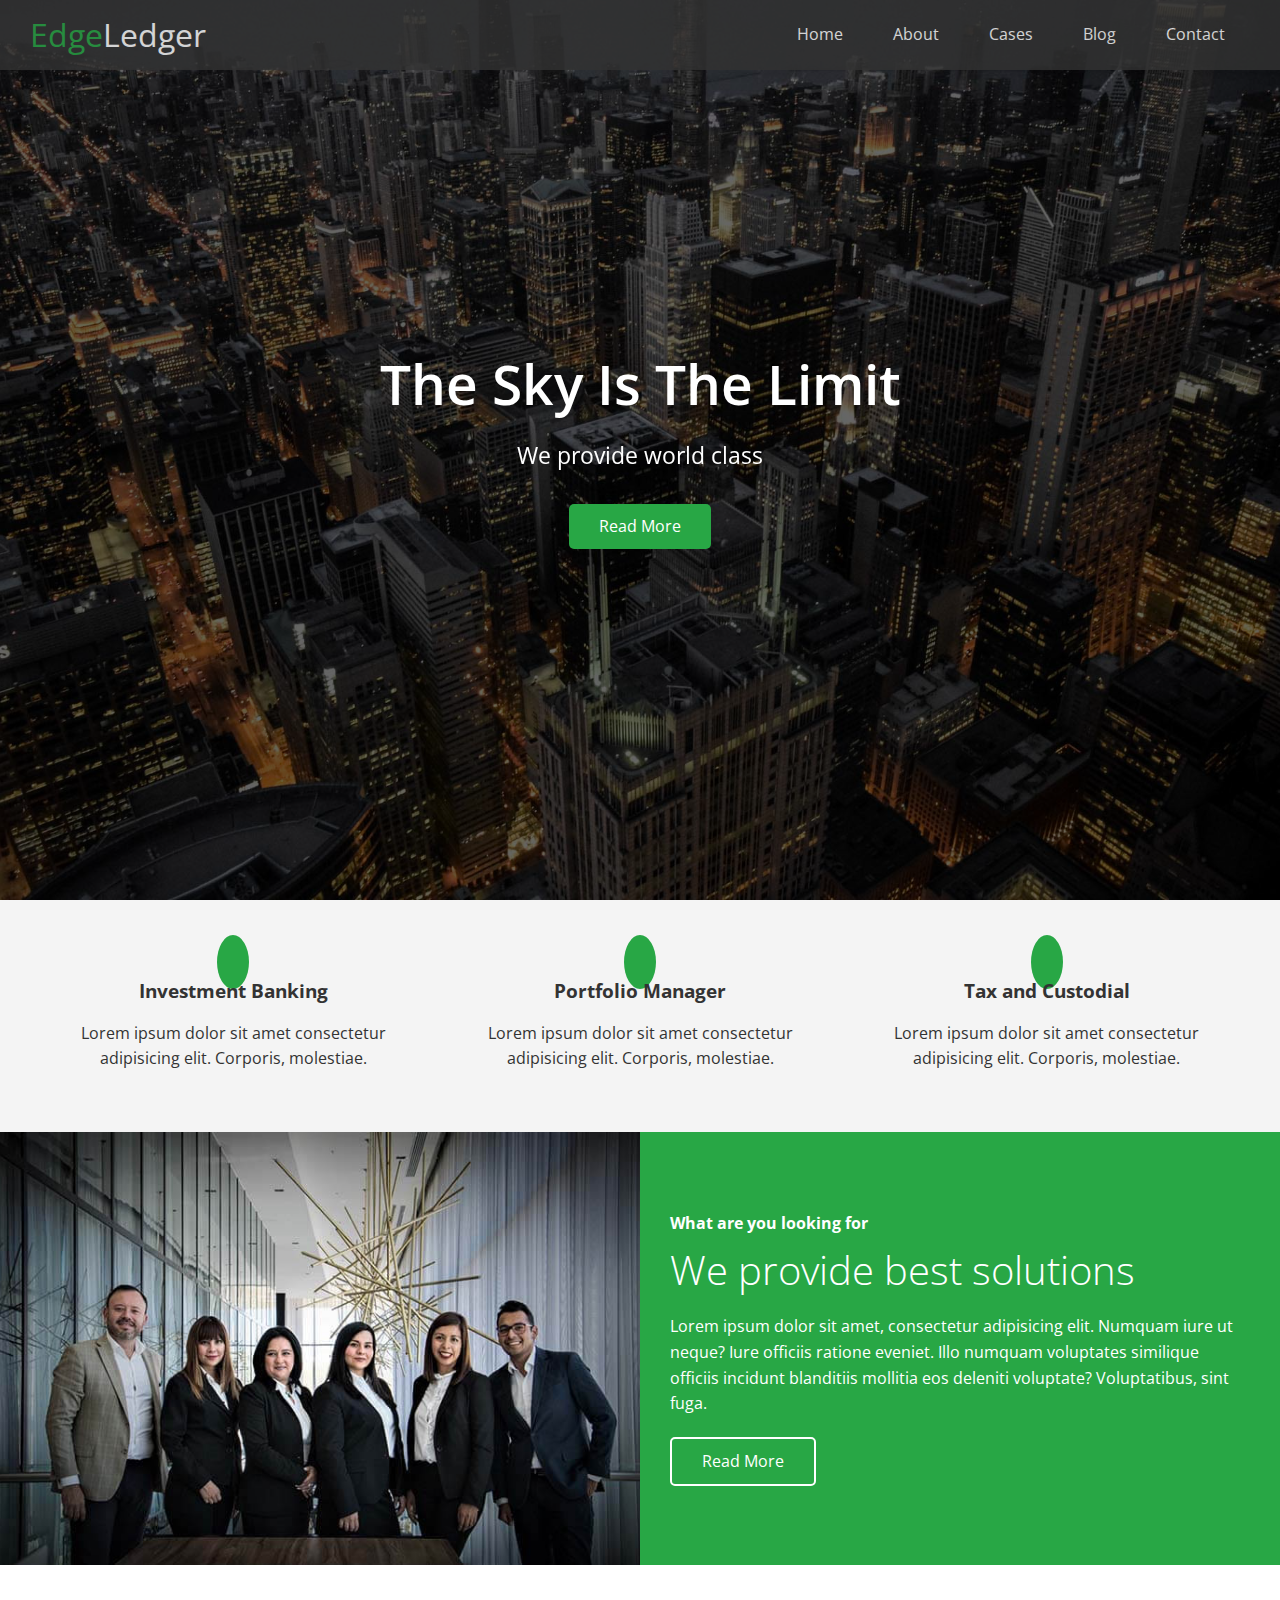
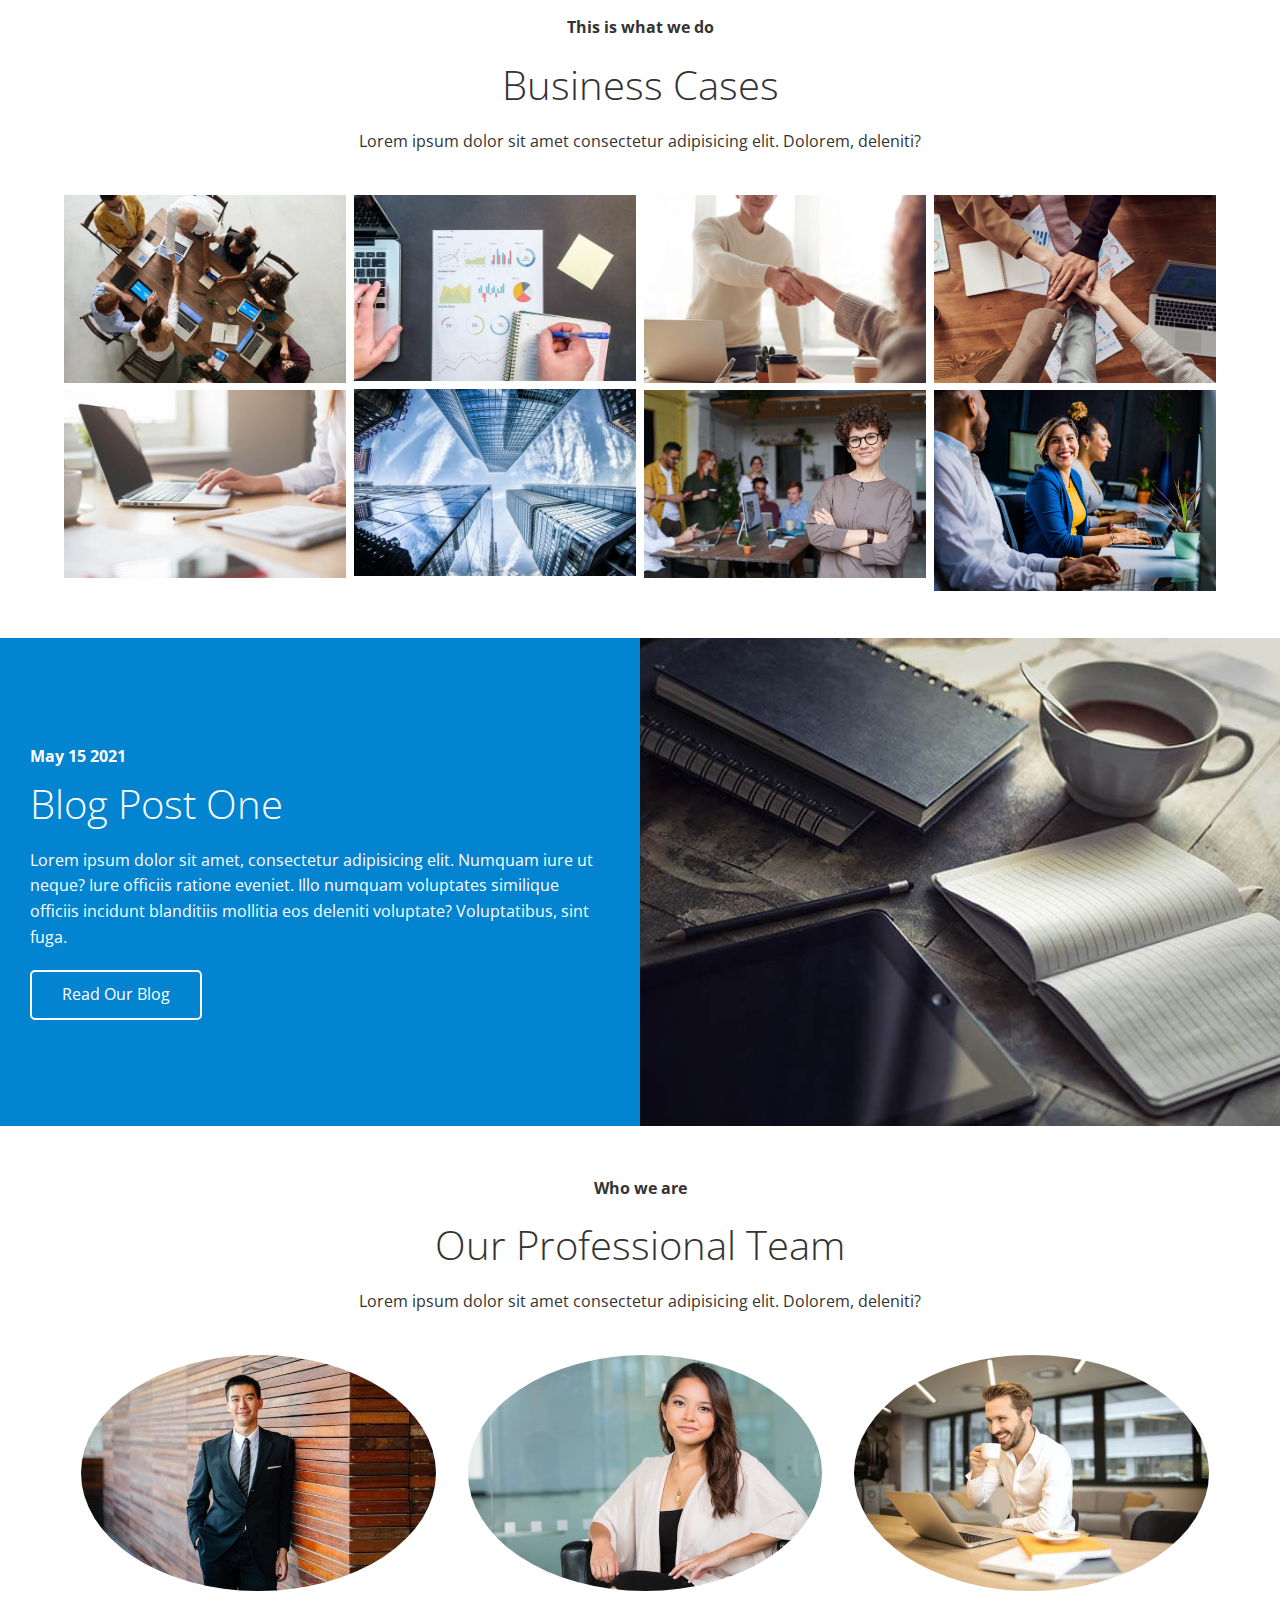
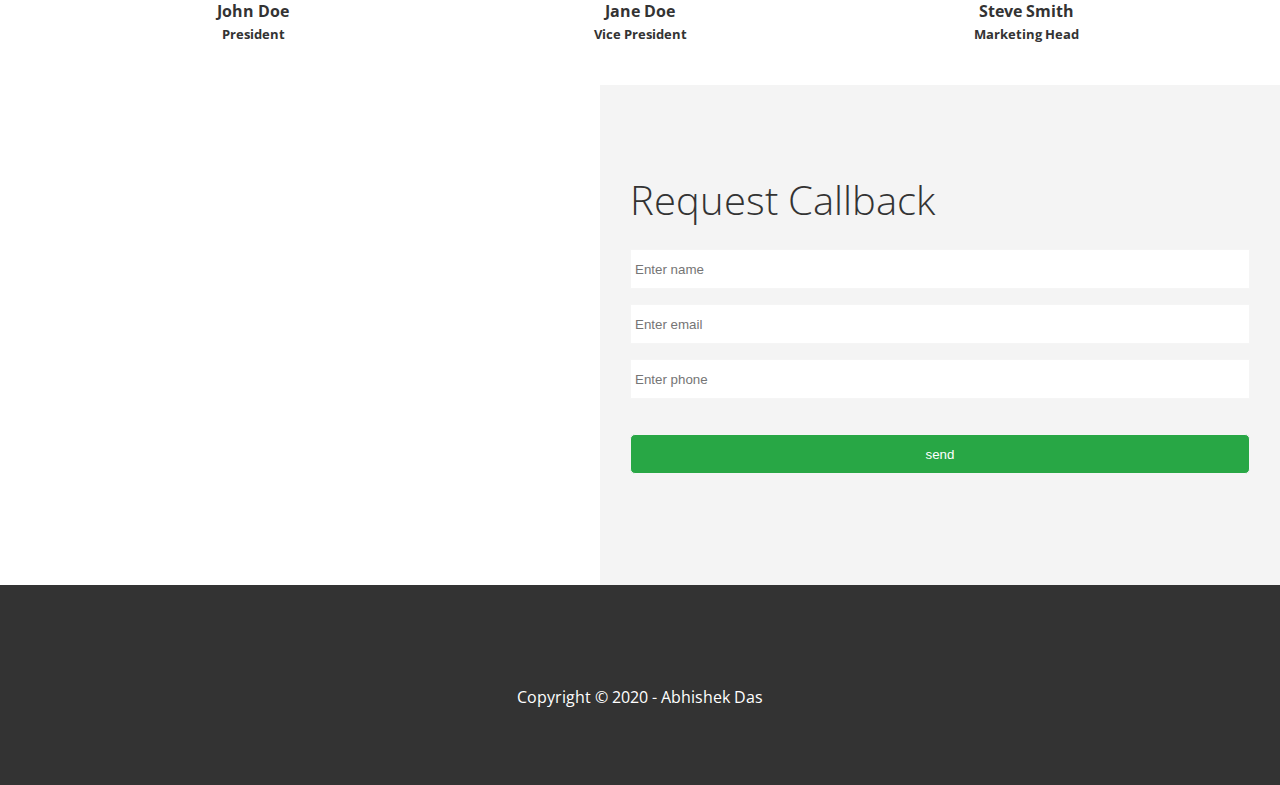
<file: index.html>
<!DOCTYPE html>
<html lang="en">

<head>
    <meta charset="UTF-8">
    <meta http-equiv="X-UA-Compatible" content="IE=edge">
    <meta name="viewport" content="width=device-width, initial-scale=1.0">
    <link rel="stylesheet" href="https://cdnjs.cloudflare.com/ajax/libs/font-awesome/5.15.3/css/all.min.css"
        integrity="sha512-iBBXm8fW90+nuLcSKlbmrPcLa0OT92xO1BIsZ+ywDWZCvqsWgccV3gFoRBv0z+8dLJgyAHIhR35VZc2oM/gI1w=="
        crossorigin="anonymous" />
    <link rel="stylesheet" href="./css/style.css">
    <link rel="stylesheet" href="./css/utilities.css">
    <title>Welcome To EdgeLedger</title>
</head>

<body id="home"> 
    <header class="hero">

        <div id="navbar" class="navbar">
            <h1 class="logo">
                <span class="text-primary"><i class="fas fa-book-open"></i> Edge</span>Ledger
            </h1>


            <nav>
                <ul>
                    <li><a href="#home">Home</a></li>
                    <li><a href="#about">About</a></li>
                    <li><a href="#cases">Cases</a></li>
                    <li><a href="#blog">Blog</a></li>
                    <li><a href="#contact">Contact</a></li>
                </ul>
            </nav>
        </div>
        <div class="content">
            <h1>The Sky Is The Limit</h1>
            <p>We provide world class <span span id="sentence" class="sentence"></span><span class="cursor"></span></p>
            <a href="#about" class="btn"><i class="fas fa-chevron-right"></i>Read More</a>
        </div>

        <script src="JS/type.js"></script>
    </header>



    <main>
        <!-- About Section Icons-->
        <section id="about" class="icons bg-light">
             <div class="flex-items">
                 <div>
                     <i class="fas fa-university fa-2x"></i>
                     <div>
                         <h3>Investment Banking</h3>
                         <p>Lorem ipsum dolor sit amet consectetur adipisicing elit. Corporis, molestiae.</p>
                     </div>
                 </div>
                 <div>
                    <i class="fas fa-book-reader fa-2x"></i>
                    <div>
                        <h3>Portfolio Manager</h3>
                        <p>Lorem ipsum dolor sit amet consectetur adipisicing elit. Corporis, molestiae.</p>
                    </div>
                </div>
                <div>
                    <i class="fas fa-pencil-alt fa-2x"></i>
                    <div>
                        <h3>Tax and Custodial</h3>
                        <p>Lorem ipsum dolor sit amet consectetur adipisicing elit. Corporis, molestiae.</p>
                    </div>
                </div>
             </div>
        </section>

        <!-- About: Solution -->
        <section class="solutions flex-column">
            <div class="row">
                <div class="column">
                     <div class="column-1">
                         <img src="./Image/home/people.jpg" alt="image loading error!">
                     </div>
                </div>
                <div class="column">
                     <div class="column-2 bg-primary">
                         <h4>What are you looking for</h4>
                         <h2>We provide best solutions</h2>
                         <p>Lorem ipsum dolor sit amet, consectetur adipisicing elit. Numquam iure ut neque? Iure officiis ratione eveniet. Illo numquam voluptates similique officiis incidunt blanditiis mollitia eos deleniti voluptate? Voluptatibus, sint fuga.</p>
                         <a href="#" class="btn btn-outline">
                            <i class="fas fa-chevron"></i>
                            Read More
                         </a>
                     </div>
                </div>
            </div>
        </section>


        <!-- Cases -->
        <section id="cases" class="cases flex-grid section-padding">
            <header class="section-header">
                <h4>This is what we do</h4>
                <h2>Business Cases</h2>
                <p>Lorem ipsum dolor sit amet consectetur adipisicing elit. Dolorem, deleniti?</p>
            </header>
            <div class="row">
                <div class="column">
                    <img src="./Image/cases/cases1.jpg" alt="">
                    <img src="./Image/cases/cases2.jpg" alt="">
                </div>
                <div class="column">
                    <img src="./Image/cases/cases3.jpg" alt="">
                    <img src="./Image/cases/cases4.jpg" alt="">
                </div>
                <div class="column">
                    <img src="./Image/cases/cases5.jpg" alt="">
                    <img src="./Image/cases/cases6.jpg" alt="">
                </div>
                <div class="column">
                    <img src="./Image/cases/cases7.jpg" alt="">
                    <img src="./Image/cases/cases8.jpg" alt="">
                </div>
            </div>
        </section>

        <!-- Blog -->
        
        <section id="blog" class="blog flex-column flex-reverse">
            <div class="row">
                <div class="column">
                     <div class="column-1">
                         <img src="./Image/home/blog.jpg" alt="image loading error!">
                     </div>
                </div>
                <div class="column">
                     <div class="column-2 bg-secondary">
                         <h4>May 15 2021</h4>
                         <h2>Blog Post One</h2>
                         <p>Lorem ipsum dolor sit amet, consectetur adipisicing elit. Numquam iure ut neque? Iure officiis ratione eveniet. Illo numquam voluptates similique officiis incidunt blanditiis mollitia eos deleniti voluptate? Voluptatibus, sint fuga.</p>
                         <a href="blog.html" class="btn btn-outline">
                            <i class="fas fa-chevron"></i>
                            Read Our Blog
                         </a>
                     </div>
                </div>
            </div>
        </section>

        <!-- Team -->

        <section id="team" class="team flex-grid section-padding">
            <header class="section-header">
                <h4>Who we are</h4>
                <h2>Our Professional Team</h2>
                <p>Lorem ipsum dolor sit amet consectetur adipisicing elit. Dolorem, deleniti?</p>
            </header>
            <div class="row">
                <div class="column">
                    <img src="./Image/team/person1.jpg" alt="">
                    <h4>John Doe</h4>
                    <h5>President</h5>
                </div>
                <div class="column">
                    <img src="./Image/team/person2.jpg" alt="">
                    <h4>Jane Doe</h4>
                    <h5>Vice President</h5>
                </div>
                <div class="column">
                    <img src="./Image/team/person3.jpg" alt="">
                    <h4>Steve Smith</h4>
                    <h5>Marketing Head</h5>
                </div>
            </div>
        </section>
        
        <!-- Contact -->
        <section id="contact" class="contact flex-column">
            <div class="row">
                <div class="mapouter"><div class="gmap_canvas"><iframe width="600" height="500" id="gmap_canvas" src="https://maps.google.com/maps?q=Sepco%20Township&t=&z=13&ie=UTF8&iwloc=&output=embed" frameborder="0" scrolling="no" marginheight="0" marginwidth="0"></iframe><a href="https://putlocker-is.org"></a><br><style>.mapouter{position:relative;text-align:right;height:500px;width:600px;}</style><a href="https://www.embedgooglemap.net">google maps embed iframe generator</a><style>.gmap_canvas {overflow:hidden;background:none!important;height:500px;width:600px;}</style></div></div>
                <div class="column">
                     <div class="column-2 bg-light">
                         <h2>Request Callback</h2>
                         <form action="" class="callback-form">
                             <div class="form-control">
                                 <label for="name"></label>
                                 <input type="text" id="name" name="name" placeholder="Enter name">
                             </div>
                             <div class="form-control">
                                <label for="email"></label>
                                <input type="email" id="email" name="email" placeholder="Enter email">
                            </div>
                            <div class="form-control">
                                <label for="phone"></label>
                                <input type="phone" id="phone" name="phone" placeholder="Enter phone">
                            </div>
                            <input type="submit" value="send" id="submit" class="btn">
                         </form>
                     </div>
                </div>
            </div>
        </section>
    </main>

    <footer class="footer bg-dark">
            <div class="social">
                <a href=""><i class="fab fa-facebook fa-2x"></i></a>
                <a href=""><i class="fab fa-twitter fa-2x"></i></a>
                <a href=""><i class="fab fa-linkedin fa-2x"></i></a>
                <a href=""><i class="fab fa-youtube fa-2x"></i></a>
            </div>
            <p>Copyright &copy; 2020 - Abhishek Das</p>
    </footer>
</body>

</html>
</file>
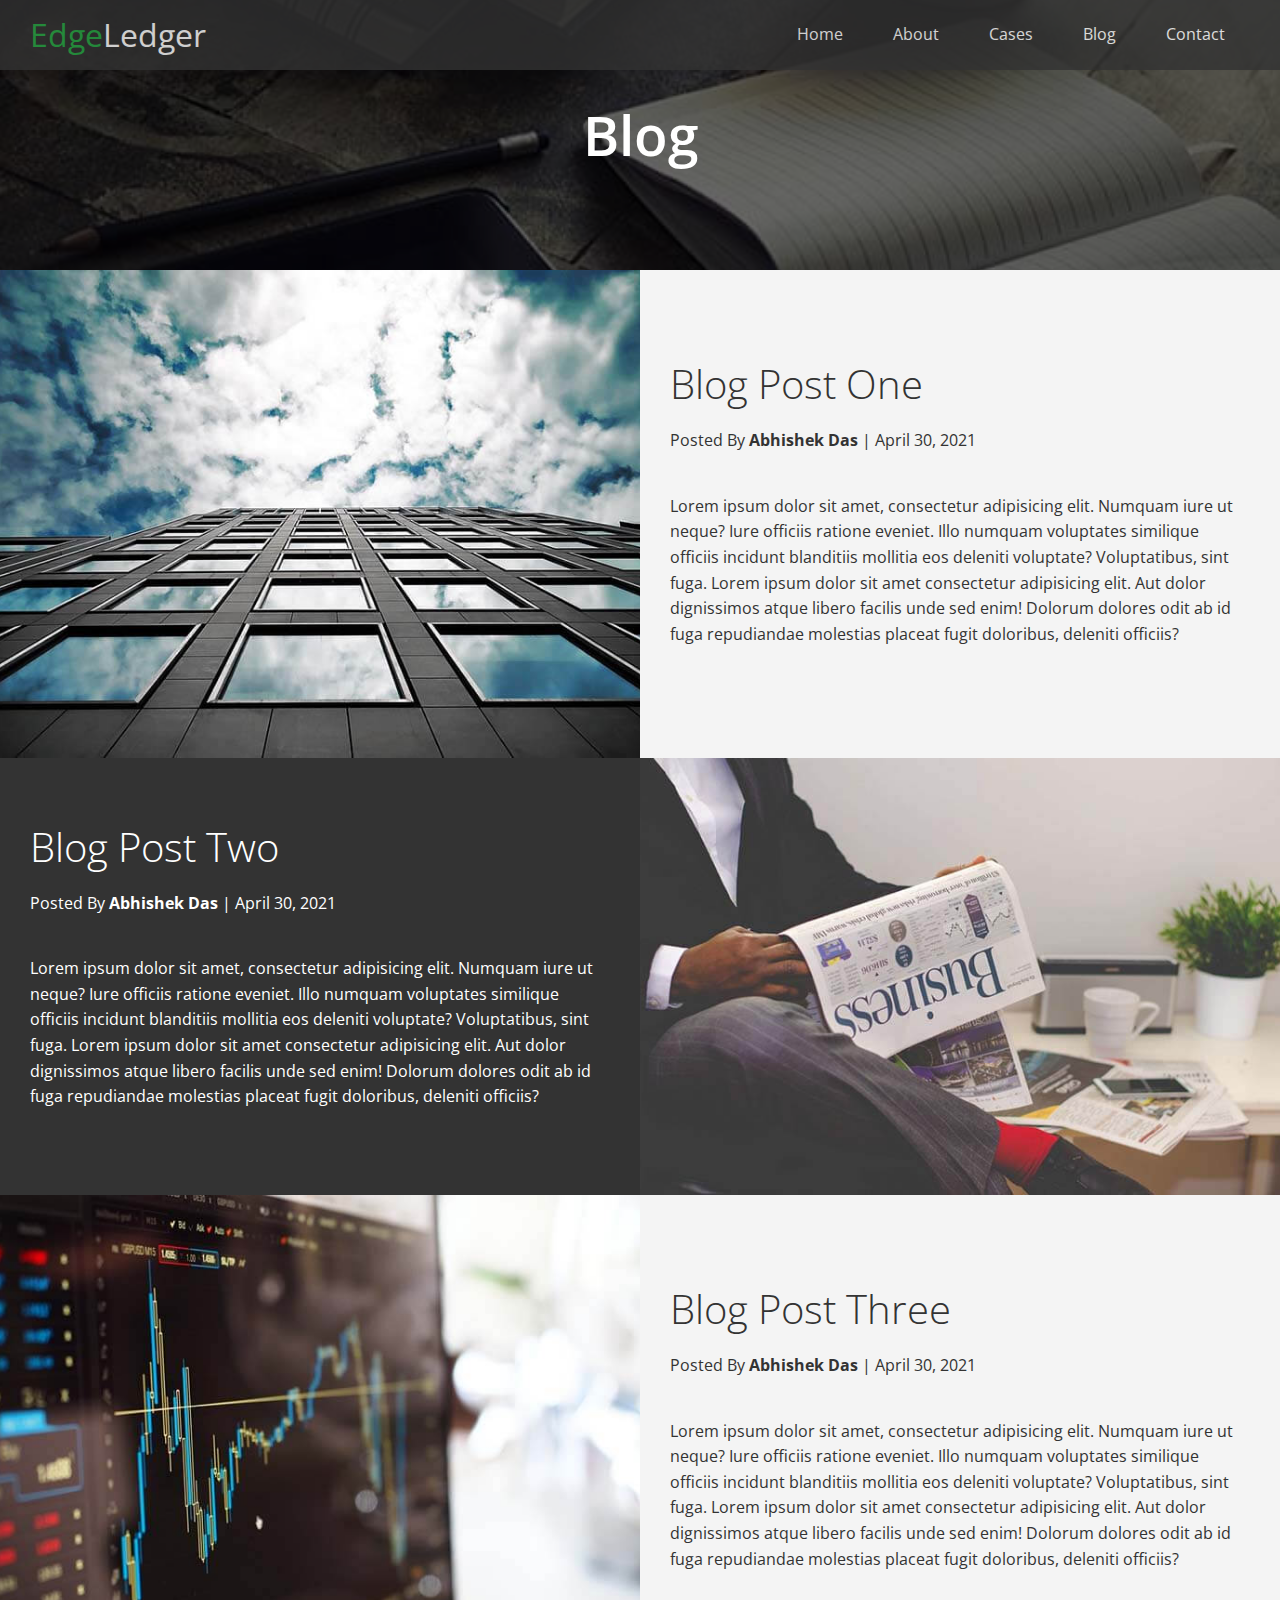
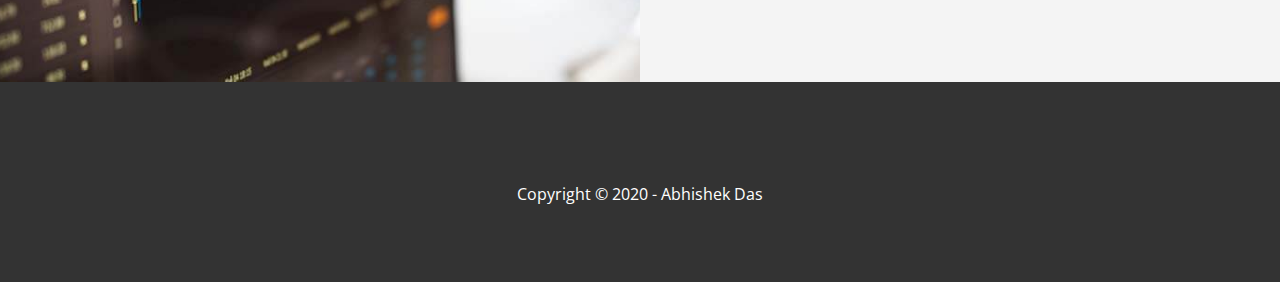
<file: blog.html>
<!DOCTYPE html>
<html lang="en">

<head>
    <meta charset="UTF-8">
    <meta http-equiv="X-UA-Compatible" content="IE=edge">
    <meta name="viewport" content="width=device-width, initial-scale=1.0">
    <link rel="stylesheet" href="https://cdnjs.cloudflare.com/ajax/libs/font-awesome/5.15.3/css/all.min.css"
        integrity="sha512-iBBXm8fW90+nuLcSKlbmrPcLa0OT92xO1BIsZ+ywDWZCvqsWgccV3gFoRBv0z+8dLJgyAHIhR35VZc2oM/gI1w=="
        crossorigin="anonymous" />
    <link rel="stylesheet" href="./css/style.css">
    <link rel="stylesheet" href="./css/utilities.css">
    <title>Read Our Blog</title>
</head>

<body id="home"> 
    <header class="hero blog">

        <div id="navbar" class="navbar">
            <h1 class="logo">
                <span class="text-primary"><i class="fas fa-book-open"></i> Edge</span>Ledger
            </h1>


            <nav>
                <ul>
                    <li><a href="index.html">Home</a></li>
                    <li><a href="index.html#about">About</a></li>
                    <li><a href="index.html#cases">Cases</a></li>
                    <li><a href="index.html#blog">Blog</a></li>
                    <li><a href="index.html#contact">Contact</a></li>
                </ul>
            </nav>
        </div>
        <div class="content">
            <h1>Blog</h1>
            
        </div>
    </header>



    <main>
        <article class="solutions flex-column">
            <div class="row">
                <div class="column">
                     <div class="column-1">
                         <img src="./Image/blog/blog1.jpg" alt="image loading error!">
                     </div>
                </div>
                <div class="column">
                     <div class="column-2 bg-light">
                         <h2>Blog Post One</h2>
                         <p class="meta">
                             <i class="fas fa-user"></i> Posted By <strong>Abhishek Das</strong> | April 30, 2021
                         </p>
                         <p>Lorem ipsum dolor sit amet, consectetur adipisicing elit. Numquam iure ut neque? Iure officiis ratione eveniet. Illo numquam voluptates similique officiis incidunt blanditiis mollitia eos deleniti voluptate? Voluptatibus, sint fuga. Lorem ipsum dolor sit amet consectetur adipisicing elit. Aut dolor dignissimos atque libero facilis unde sed enim! Dolorum dolores odit ab id fuga repudiandae molestias placeat fugit doloribus, deleniti officiis?</p>
                     </div>
                </div>
            </div>
        </article>
        <article class="solutions flex-column flex-reverse">
            <div class="row">
                <div class="column">
                     <div class="column-1">
                         <img src="./Image/blog/blog2.jpg" alt="image loading error!">
                     </div>
                </div>
                <div class="column">
                     <div class="column-2 bg-dark">
                         <h2>Blog Post Two</h2>
                         <p class="meta">
                             <i class="fas fa-user"></i> Posted By <strong>Abhishek Das</strong> | April 30, 2021
                         </p>
                         <p>Lorem ipsum dolor sit amet, consectetur adipisicing elit. Numquam iure ut neque? Iure officiis ratione eveniet. Illo numquam voluptates similique officiis incidunt blanditiis mollitia eos deleniti voluptate? Voluptatibus, sint fuga. Lorem ipsum dolor sit amet consectetur adipisicing elit. Aut dolor dignissimos atque libero facilis unde sed enim! Dolorum dolores odit ab id fuga repudiandae molestias placeat fugit doloribus, deleniti officiis?</p>
                     </div>
                </div>
            </div>
        </article>
        <article class="solutions flex-column">
            <div class="row">
                <div class="column">
                     <div class="column-1">
                         <img src="./Image/blog/blog3.jpg" alt="image loading error!">
                     </div>
                </div>
                <div class="column">
                     <div class="column-2 bg-light">
                         <h2>Blog Post Three</h2>
                         <p class="meta">
                             <i class="fas fa-user"></i> Posted By <strong>Abhishek Das</strong> | April 30, 2021
                         </p>
                         <p>Lorem ipsum dolor sit amet, consectetur adipisicing elit. Numquam iure ut neque? Iure officiis ratione eveniet. Illo numquam voluptates similique officiis incidunt blanditiis mollitia eos deleniti voluptate? Voluptatibus, sint fuga. Lorem ipsum dolor sit amet consectetur adipisicing elit. Aut dolor dignissimos atque libero facilis unde sed enim! Dolorum dolores odit ab id fuga repudiandae molestias placeat fugit doloribus, deleniti officiis?</p>
                     </div>
                </div>
            </div>
        </article>
    </main>

    <footer class="footer bg-dark">
            <div class="social">
                <a href=""><i class="fab fa-facebook fa-2x"></i></a>
                <a href=""><i class="fab fa-twitter fa-2x"></i></a>
                <a href=""><i class="fab fa-linkedin fa-2x"></i></a>
                <a href=""><i class="fab fa-youtube fa-2x"></i></a>
            </div>
            <p>Copyright &copy; 2020 - Abhishek Das</p>
    </footer>
</body>

</html>
</file>
<file: css/style.css>
@import url('https://fonts.googleapis.com/css2?family=Open+Sans:wght@300;400&display=swap');

*{
    box-sizing: border-box;
    padding: 0;
    margin: 0;
}

body{
    font-family: 'Open Sans', sans-serif;
    background: #fff;
    color: #333;
    line-height: 1.6;
}

ul{
    list-style: none;

}

a{
    color: #333;
    text-decoration: none;
}

h1,h2{
    font-weight: 300;
    line-height: 1.2;
}

p{
    margin: 10px 0;
}

img{
    width: 100%;
}


/* Nav Bar */

.navbar{
    display: flex;
    align-items: center;
    justify-content: space-between;
    background-color: #333;
    color: #fff;
    opacity: 0.8;
    width: 100%;
    height: 70px;
    position: fixed;
    top: 0px;
    padding: 0 30px;
}

.navbar a{
    color: #fff;
    padding: 10px 20px;
    margin: 0 5px;
}

.navbar a:hover{
    border-bottom: #28a745 2px solid;
}

.navbar ul{
    display: flex;
}

.navbar .logo{
    font-weight: 400;
}


/* Header */

.hero{
    background: url('../Image/home/showcase.jpg') no-repeat center/cover;
    height: 100vh;
    position: relative;
    color: #fff;
}

.hero .content{
      display: flex;
      flex-direction: column;
      align-items: center;
      justify-content: center;
      text-align: center;
      /* height takes the item to the center of 100vh */
      height: 100%;
      padding: 0 20px;
}

.hero .content h1{
    font-size: 55px;
    font-weight: 600;
}

.hero .content p{
    font-size: 23px;
    max-width: 600px;
    margin: 20px 0 30px;
}


     /* Before property to put content before the element After to put after */
/* Used to fade the background image by laying a black background with opacity 0.4 over it */
.hero::before{
    content: '';
    position: absolute;
    top:0;
    left: 0;
    width: 100%;
    height: 100%;
    background: rgba(0,0,0,0.6);
}

/* z-index used to bring front the original elements above hero:before cover */
.hero * {
    z-index: 10;
}

.hero.blog{
    background: url('../Image/home/blog.jpg') no-repeat center center/cover;
    height: 30vh;
}

/* Input Cursor */
.input-cursor {
    display: inline-block;
    width: 2px;
    height: 23px;
    background-color: white;
    margin-left: 8px;
}

@keyframes blink {
    0% {opacity: 1;}
    40% {opacity: 1;}
    60% {opacity: 0;}
    100% {opacity: 0;}
  }
 /* Then, inside .input-cursor: */
.input-cursor { 
  animation: blink .6s linear infinite alternate;
}


/* Icons */

.icons{
    padding: 30px;
}

.icons h3{
    font-weight: bold;
    margin-bottom: 15px;
}

.icons i{
    background-color: #28a745;
    color:#fff;
    padding: 16px;
    border-radius: 50%;
    margin-bottom: 15px;;
}

.cases img:hover{
    opacity: 0.7;
}

/* Flex Items */

.flex-items{
    display: flex;
    flex-direction: row;
    align-items: center;
    justify-content: center;
    text-align: center;
    height: 100%;
}

.flex-items > div{
    /* Immediate div child to flex-item class */
    padding: 20px;
}

/* Callback form */

.callback-form{
    width: 100%;
    padding: 20px 0;;
}

.callback-form label{
    display: block;
    margin-bottom: 5px;
}

.callback-form .form-control{
    margin-bottom: 15px;;
}

.callback-form input{
    width: 100%;
    padding: 4px;
    height: 40px;
    border: #f5f5f5 1px solid;
}

/* When selected */
.callback-form input:focus{
         outline-color: #28a745;
}

.callback-form .btn{
    padding: 12px 0;
    margin-top: 20px;
}


/* footer */

.footer{
    display: flex;
    flex-direction: column;
    align-items: center;
    justify-content: center;
    text-align: center;
    height: 200px;
}

.footer a{
    color:#fff;
    margin: 0 15px;
}

.footer a:hover{
    color:#28a745;
}

/* Mobile */

@media(max-width: 768px)
{
    .navbar{
        flex-direction: column;
        height: 120px;
        padding: 20px;
    }

    .navbar a{
        padding: 10px 30px;
        margin: 0 3px;
    }
}
</file>
<file: css/utilities.css>
/* Text Colors  */

.text-primary{
    color: #28a745;
}

.text-secondary{
    color: #0284d0;
}

/* button */

.btn{
    cursor: pointer;
    display: inline-block;
    padding: 10px 30px;
    color: #fff;
    background-color: #28a745;
    border: none;
    border-radius: 5px;
}

.btn:hover{
    opacity: 0.9;
}

.btn-primary{
    background: #28a745;
    color: #fff;
}

.btn-secondary, .bg-secondary{
    background: #0284d0;
    color: #fff;
}

.btn-dark, .bg-dark{
    background: #333;
    color: #fff;
}

.btn-light, .bg-light{
    background: #f4f4f4;
    color: #333;
}

.bg-primary{
    background: #28a745;
    color: #fff;
}

.btn-outline{
    border: 2px #fff solid;
    background: transparent;
}

.btn-outline:hover{
    background: #28b145;
}

/* Flex Columns */


.flex-column .row{
    display: flex;
    flex-direction: row;
    flex-wrap: wrap;
    width: 100%;
}

.flex-column .column{
    display: flex;
    flex-direction: column;
    flex-basis: 100%;
    flex: 1;
}

.flex-column .column .column-1,
.flex-column .column .column-2{
    height: 100%;
}

.flex-column img{
    width: 100%;
    height: 100%;
    object-fit: cover;
}

.flex-column .column-2{
    display: flex;
    flex-direction: column;
    align-items: flex-start;
    justify-content: center;
    padding: 30px;
}

.flex-column .column-2 h4{
    margin-bottom: 10px;
}

.flex-column .column-2 h2{
    font-size: 40px;
    font-weight: 100;
}

.flex-column .column-2 p{
    margin: 20px 0;
}

.flex-reverse .row{
    flex-direction: row-reverse;
}


/* Section Header */

.section-header{
    padding: 30px;
    display: column;
    align-items: center;
    justify-content: center;
    text-align: center;
}

.section-header h2{
    font-size: 40px;
    margin: 20px 0;
}

.section-padding{
    padding: 20px 20px 40px;
}

/* Flex Grid */

.flex-grid .row{
    display: flex;
    flex-wrap: wrap;
    padding: 0 40px;
}

.flex-grid .column{
    flex: 25%;
    max-width: 25%;
    padding: 0 4px;
}

/* Team */

.team .column{
    flex: 30%;
    max-width: 40%;
    padding: 0 6px;
    text-align: center;
}

.team .column img{
    border-radius: 50%;
    margin: 0 5px;
    padding: 0 10px;
}

/* blog */
</file>
